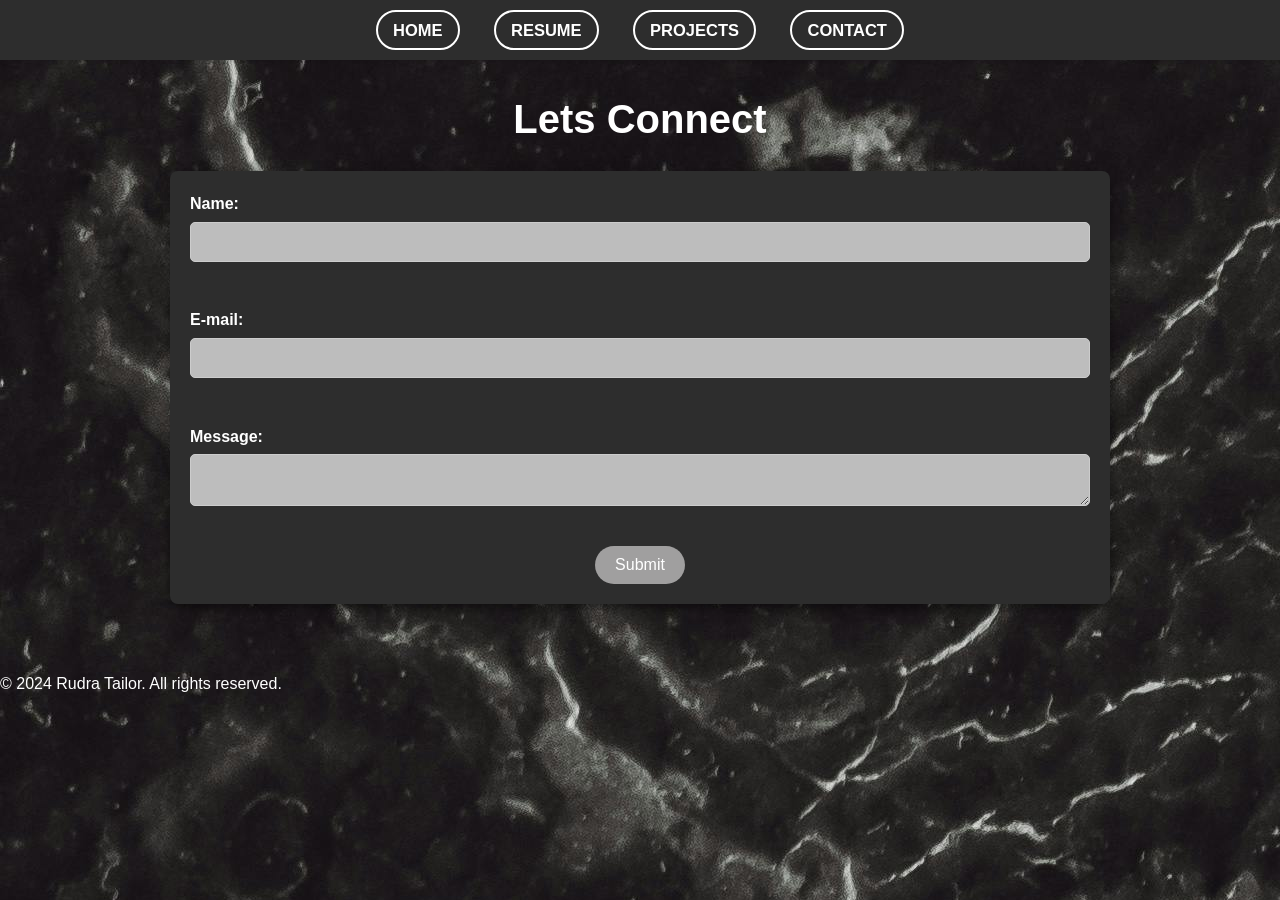
<file: contact.html>
<!DOCTYPE html>
<html lang="en">

<head>
    <meta charset="UTF-8">
    <meta name="viewport" content="width=device-width, initial-scale=1.0">
    <meta name="author" content="Rudra Tailor">
    <title>Rudra Tailor | Contact</title>
    <link rel="stylesheet" href="style.css">
    <link rel="icon" href="user.png" type="image/x-icon">
</head>

<body class="bg">
    <nav>
        <ul>
            <li><a href="index.html">Home</a></li>
            <li><a href="resume.html">Resume</a></li>
            <li><a href="projects.html">Projects</a></li>
            <li><a href="contact.html">Contact</a></li>
        </ul>
    </nav>
    <h1 class="head">Lets Connect</h1>
    <div class="container">
        <form>
            <label for="name">Name:</label>
            <input type="text" id="name" name="name" required>
            <br>
            <label for="email">E-mail:</label>
            <input type="email" id="email" name="email" required>
            <br>
            <label for="message">Message:</label>
            <textarea id="message" name="message" required></textarea>
            <div class="center-button">
                <button id="subbtn" type="submit">Submit</button>
            </div>
        </form>
    </div>

    <footer>
        <br><br>
        <p>&copy; 2024 Rudra Tailor. All rights reserved.</p>
    </footer>
</body>

</html>
</file>
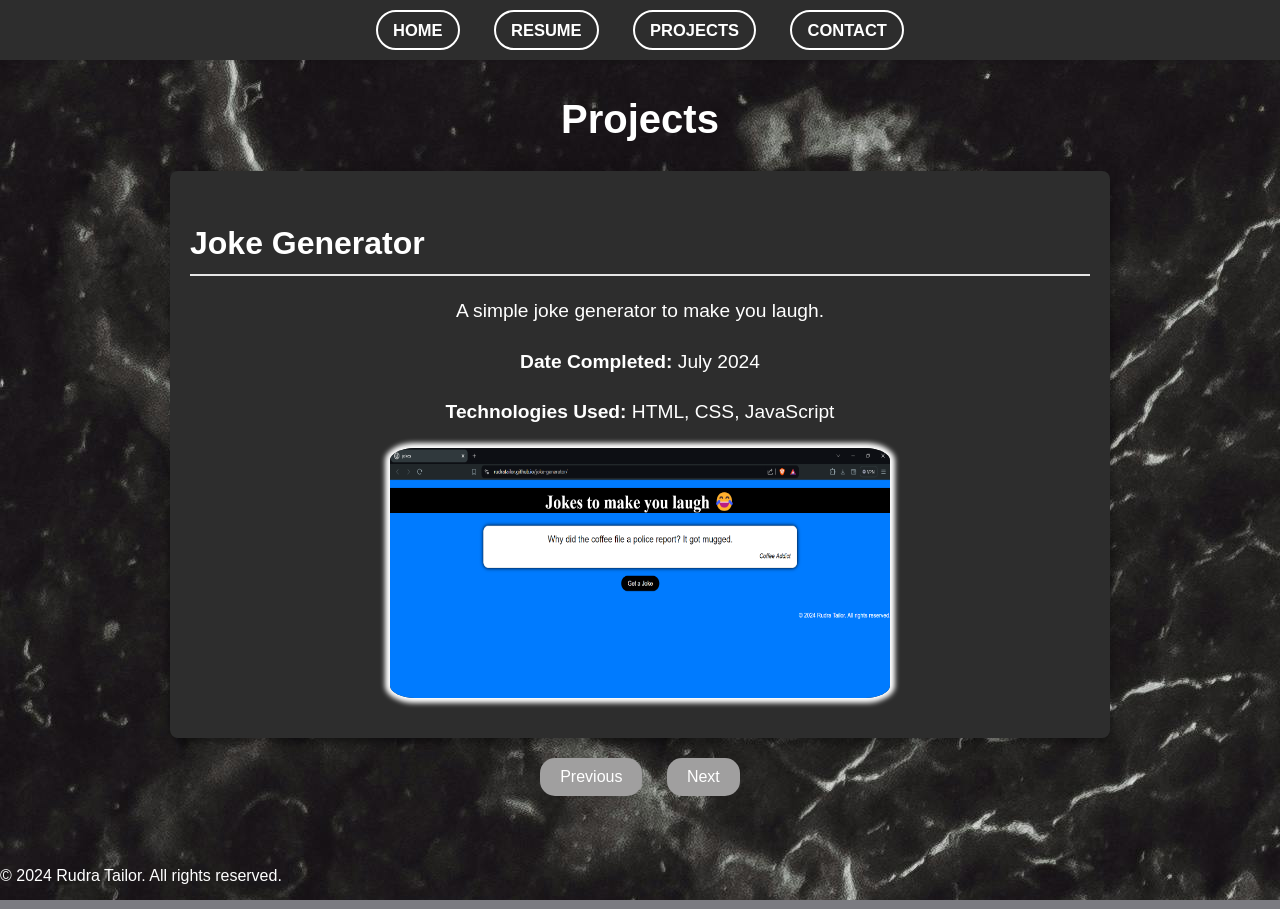
<file: projects.html>
<!DOCTYPE html>
<html lang="en">

<head>
    <meta charset="UTF-8">
    <meta name="viewport" content="width=device-width, initial-scale=1.0">
    <meta name="author" content="Rudra Tailor">
    <title>Rudra Tailor | Projects</title>
    <link rel="stylesheet" href="style.css">
    <script defer src="script.js"></script>
    <link rel="icon" href="project.png" type="image/x-icon">
</head>

<body>
    <header>
        <nav>
            <ul>
                <li><a href="index.html">Home</a></li>
                <li><a href="resume.html">Resume</a></li>
                <li><a href="projects.html">Projects</a></li>
                <li><a href="contact.html">Contact</a></li>
            </ul>
        </nav>
    </header>

    <h1 class="head">Projects</h1>

    <div class="container">
        <div class="project active">
            <h2>Joke Generator</h2>
            <p>A simple joke generator to make you laugh.</p>
            <p><strong>Date Completed:</strong> July 2024</p>
            <p><strong>Technologies Used:</strong> HTML, CSS, JavaScript</p>
            <a href="https://rudratailor.github.io/joke-generator/" target="_blank">
                <img src="joke.png" alt="Joke Generator" class="proj-image">
            </a>
        </div>

        <div class="project">
            <h2>Tool Rental Management System</h2>
            <p>A database project designed to track, schedule, and manage the rental of tools and equipment. It
                streamlines inventory control, reservation handling, and maintenance scheduling.</p>
            <p><strong>Date Completed:</strong> June 2024</p>
            <p><strong>Technologies Used:</strong>MS Access, SSMS, MySQL server</p>
            <img src="toolrental.jpg" alt="Tool Rental Management" class="proj-image">
        </div>

        <div class="project">
            <h2>Python modules</h2>
            <p>A python module designed to complete simple and necessary tasks quickly.</p>
            <p><strong>Date Completed:</strong> March 2024</p>
            <p><strong>Technologies Used:</strong> Python, VScode</p>
            <a href="https://github.com/RudraTailor/python-module" target="_blank">
                <img src="pythonmod.png" alt="Python Module" class="proj-image">
            </a>
        </div>

        <div class="project">
            <h2>WEB3 Project</h2>
            <p>A blockchain-based buying and trading tokens website to ensure transparency and security in the process.
            </p>
            <p><strong>Date Completed:</strong> April 2022</p>
            <p><strong>Technologies Used:</strong> Typedream framework, HTML, CSS, JavaScript, Third web smart
                contracts,
                Polygon blockchain, Ethereum</p>
            <a href="https://boredypunks.typedream.app/" target="_blank">
                <img src="web3.png" alt="WEB3 Web" class="proj-image">
            </a>
        </div>
    </div>

    <div class="controls">
        <button id="previous">Previous</button>
        <button id="next">Next</button>
    </div>

    <footer>
        <br><br>
        <p>&copy; 2024 Rudra Tailor. All rights reserved.</p>
    </footer>
</body>

</html>
</file>
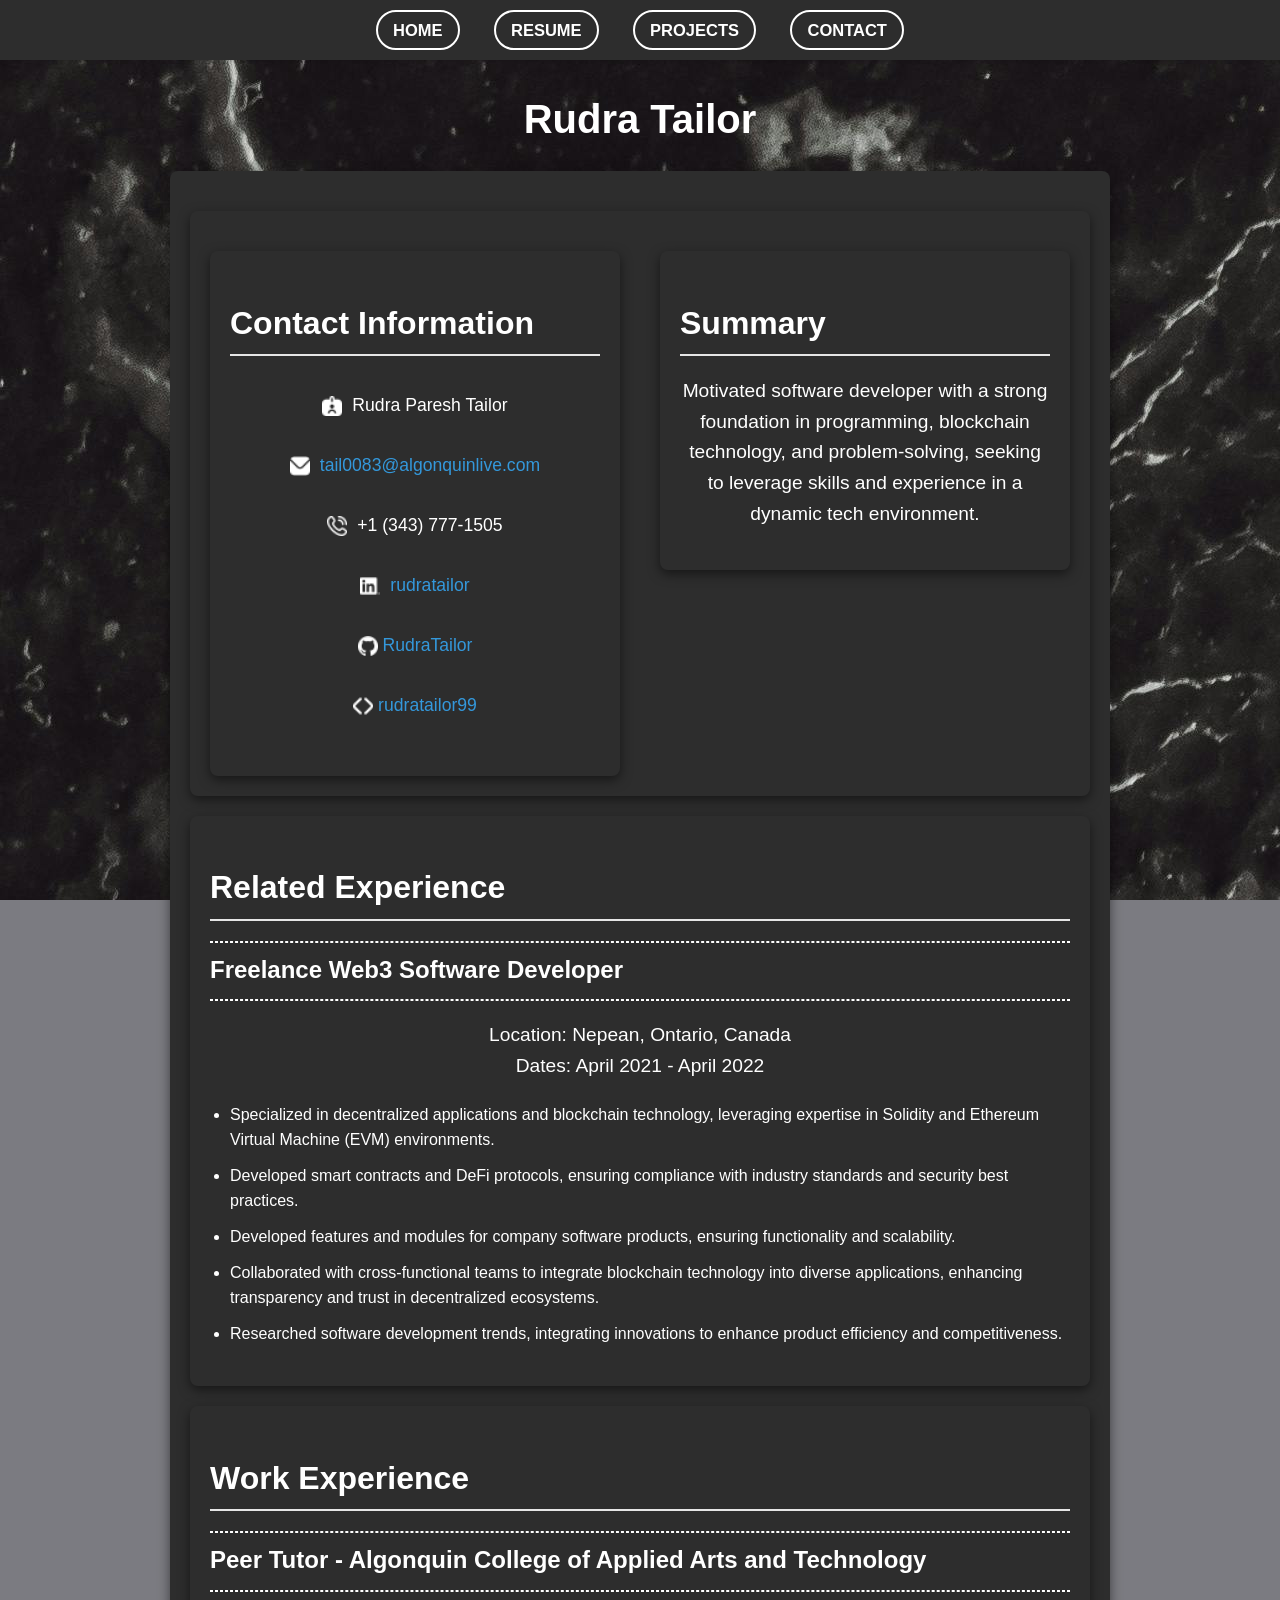
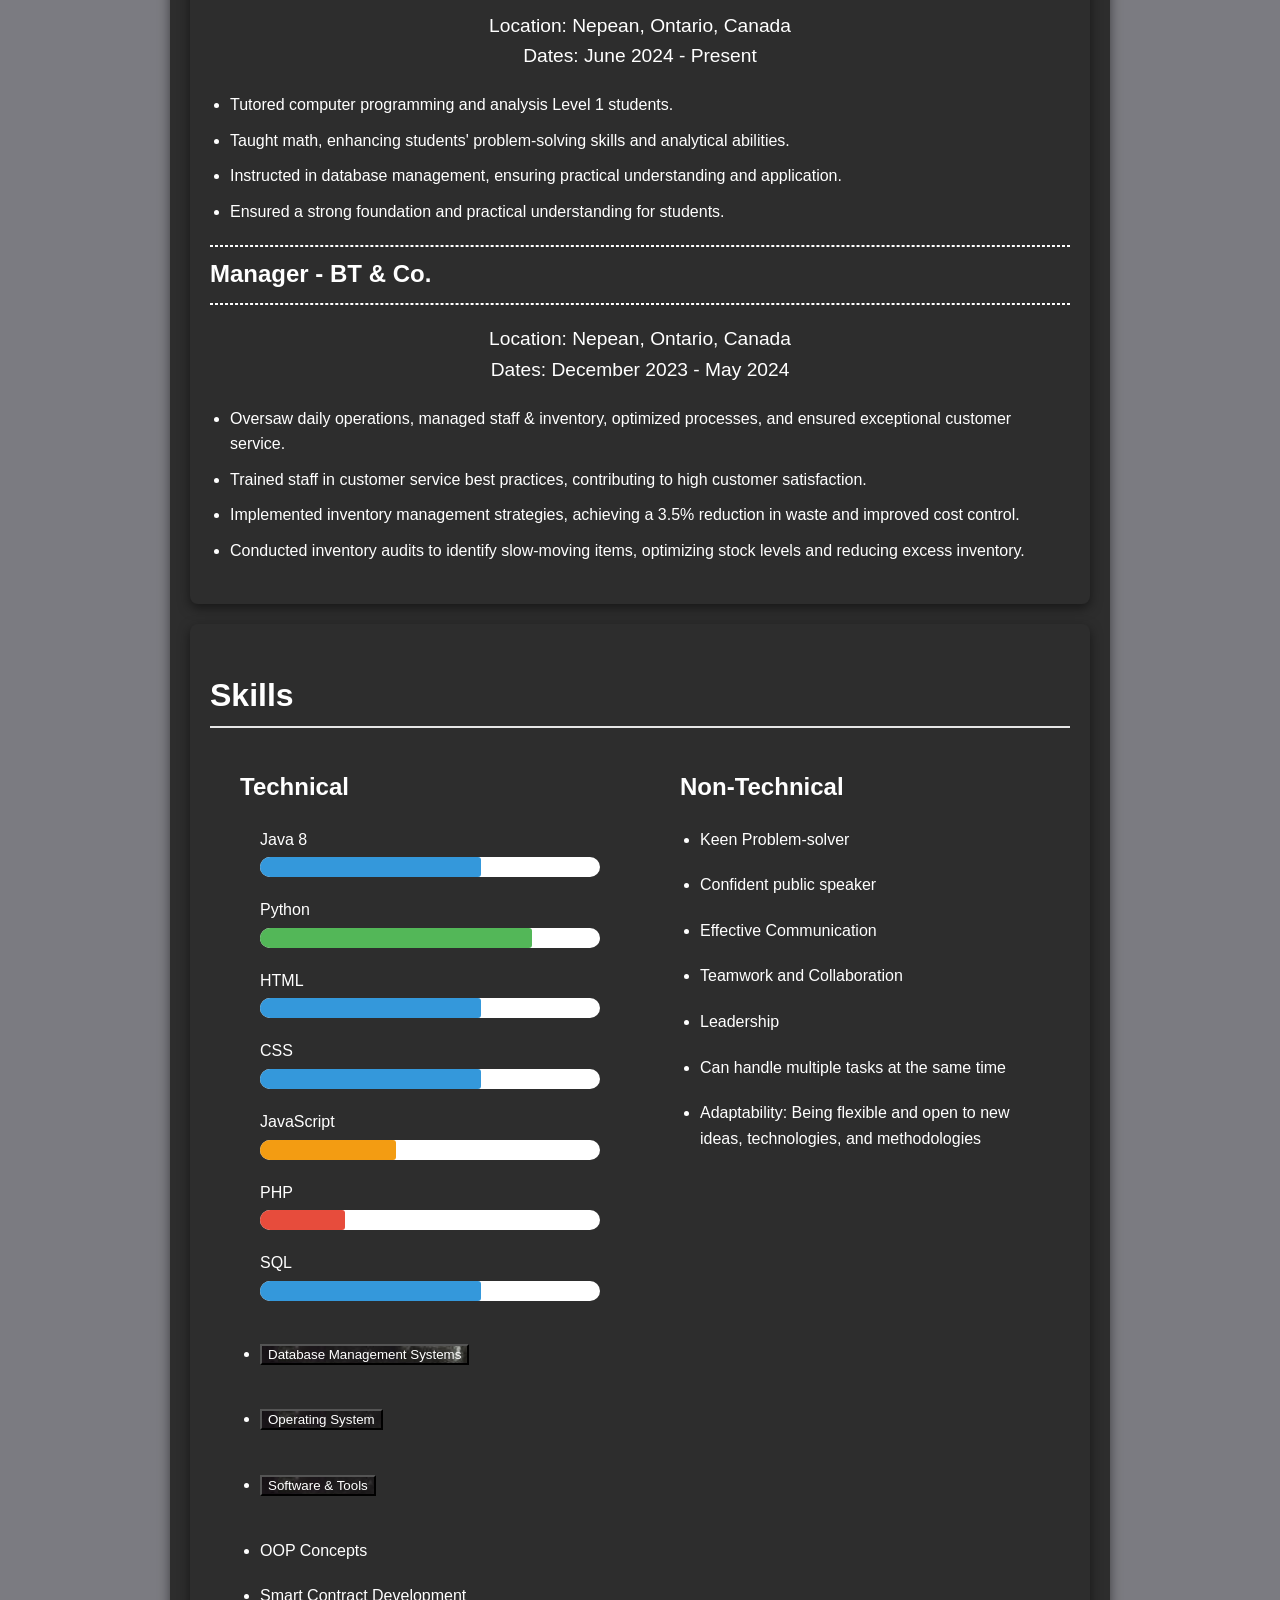
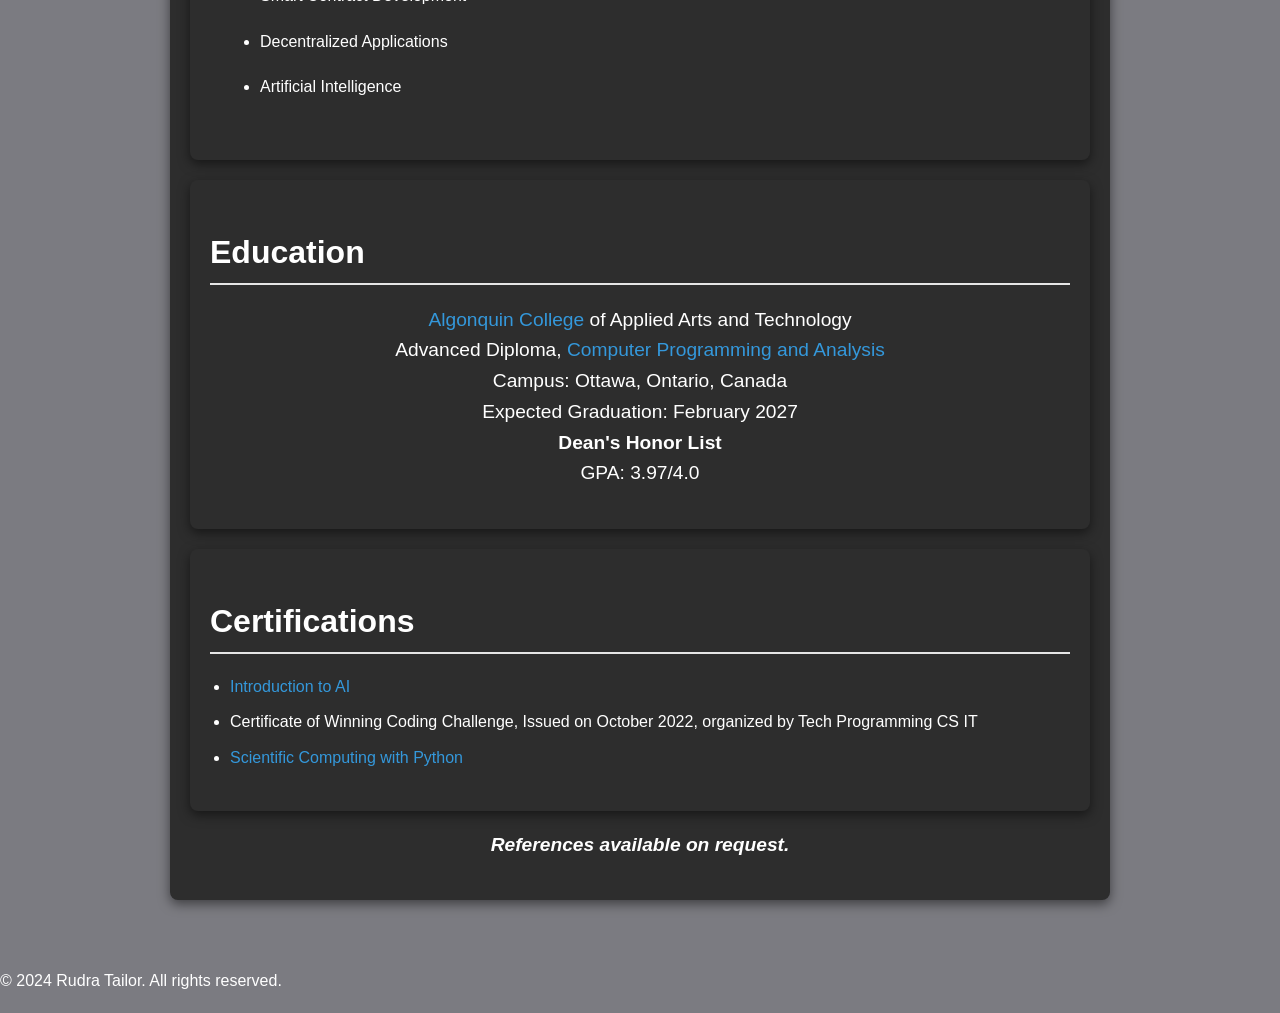
<file: resume.html>
<!DOCTYPE html>
<html lang="en">

<head>
    
    <meta charset="UTF-8"> 
    <meta name="viewport" content="width=device-width, initial-scale=1.0"> 
    <meta name="author" content="Rudra Tailor">
    <title>Rudra Tailor | Resume</title>

   
    <link rel="stylesheet" href="style.css">
    <link rel="icon" href="resume.png" type="image/x-icon"> 
</head>

<body>
    <header>
        <nav>
            <ul>
                
                <li><a href="index.html">Home</a></li>
                <li><a href="resume.html">Resume</a></li>
                <li><a href="projects.html">Projects</a></li>
                <li><a href="contact.html">Contact</a></li>
            </ul>
        </nav>
    </header>

    
    <h1 class="head">Rudra Tailor</h1>

    <div class="container">
        <div class="split-container">
            <div class="split left">
                <div class="container">
                    <h2>Contact Information</h2>
                    <div class="contact-info">
                        <div id="contact-icon">
                            <p>
                                <img src="name.png" alt="Name :" class="contact-icon"> Rudra Paresh Tailor<br>
                                <img src="mail.png" alt="E-mail :" class="contact-icon"> <a
                                    href="mailto:tail0083@algonquinlive.com">tail0083@algonquinlive.com</a><br>
                                <img src="phone.png" alt="Phone :" class="contact-icon"> +1 (343) 777-1505<br>
                                <img src="linkedin.png" alt="LinkedIn :" class="contact-icon"> <a
                                    href="https://www.linkedin.com/in/rudratailor">rudratailor</a><br>
                                <img src="github.png" alt="Github :" class="contact-icon"><a
                                    href="https://github.com/RudraTailor">RudraTailor</a><br>
                                <img src="leetcode.png" alt="LeetCode :" class="contact-icon"><a
                                    href="https://leetcode.com/u/rudratailor99">rudratailor99</a>
                            </p>
                        </div>
                    </div>
                </div>
            </div>

            <div class="split right">
                <div class="container">
                    <h2>Summary</h2>
                    <p>Motivated software developer with a strong foundation in programming, blockchain technology, and
                        problem-solving, seeking to leverage skills and experience in a dynamic tech environment.</p>
                </div>
            </div>
        </div>

        <div class="container">
            <h2>Related Experience</h2>
            <hr>
            <h3>Freelance Web3 Software Developer</h3>
            <hr>
            <p>Location: Nepean, Ontario, Canada<br>
                Dates: April 2021 - April 2022</p>
            <ul>
                <li>Specialized in decentralized applications and blockchain technology, leveraging expertise in
                    Solidity and Ethereum Virtual Machine (EVM) environments.</li>
                <li>Developed smart contracts and DeFi protocols, ensuring compliance with industry standards and
                    security best practices.</li>
                <li>Developed features and modules for company software products, ensuring functionality and
                    scalability.</li>
                <li>Collaborated with cross-functional teams to integrate blockchain technology into diverse
                    applications, enhancing transparency and trust in decentralized ecosystems.</li>
                <li>Researched software development trends, integrating innovations to enhance product efficiency and
                    competitiveness.</li>
            </ul>
        </div>

        <div class="container">
            <h2>Work Experience</h2>
            <hr>
            <h3>Peer Tutor - Algonquin College of Applied Arts and Technology</h3>
            <hr>
            <p>Location: Nepean, Ontario, Canada<br>
                Dates: June 2024 - Present</p>
            <ul>
                <li>Tutored computer programming and analysis Level 1 students.</li>
                <li>Taught math, enhancing students' problem-solving skills and analytical abilities.</li>
                <li>Instructed in database management, ensuring practical understanding and application.</li>
                <li>Ensured a strong foundation and practical understanding for students.</li>
            </ul>

            <hr>
            <h3>Manager - BT & Co.</h3>
            <hr>
            <p>Location: Nepean, Ontario, Canada<br>
                Dates: December 2023 - May 2024</p>
            <ul>
                <li>Oversaw daily operations, managed staff & inventory, optimized processes, and ensured exceptional
                    customer service.</li>
                <li>Trained staff in customer service best practices, contributing to high customer satisfaction.</li>
                <li>Implemented inventory management strategies, achieving a 3.5% reduction in waste and improved cost
                    control.</li>
                <li>Conducted inventory audits to identify slow-moving items, optimizing stock levels and reducing
                    excess inventory.</li>
            </ul>
        </div>

        <div class="container">
            <h2>Skills</h2>
            <div class="skills-container">

                <div class="skills">
                    <div class="technical">
                        <h3>Technical</h3>
                        <ul id="bar-list">
                            <li> Java 8
                                <div class="bar-container">
                                    <div class="bar intermediate"></div>
                                </div>
                            </li>
                            <li> Python
                                <div class="bar-container">
                                    <div class="bar intermediate-advance"></div>
                                </div>
                            </li>
                            <li>HTML
                                <div class="bar-container">
                                    <div class="bar intermediate"></div>
                                </div>
                            </li>
                            <li>CSS
                                <div class="bar-container">
                                    <div class="bar intermediate"></div>
                                </div>
                            </li>
                            <li>JavaScript
                                <div class="bar-container">
                                    <div class="bar novice-intermediate"></div>
                                </div>
                            </li>
                            <li>PHP
                                <div class="bar-container">
                                    <div class="bar novice"></div>
                                </div>
                            </li>
                            <li>SQL
                                <div class="bar-container">
                                    <div class="bar intermediate"></div>
                                </div>
                            </li>
                        </ul>


                        <div class="dropdown">
                            <ul>
                                <li><button class="dropbtn">Database Management Systems</button>
                                    <div class="dropdown-content">
                                        <a href="#">MS Access</a>
                                        <a href="#">SSMS</a>
                                        <a href="#">MongoDB</a>
                                        <a href="#">PostgreSQL</a>
                                    </div>
                                </li>
                            </ul>
                        </div>
                        <br>
                        <div class="dropdown">
                            <ul>
                                <li><button class="dropbtn">Operating System</button>
                                    <div class="dropdown-content">
                                        <a href="#">Linux</a>
                                        <a href="#">Windows</a>
                                        <a href="#">MacOS</a>
                                    </div>
                                </li>
                            </ul>
                        </div>
                        <br>
                        <div class="dropdown">
                            <ul>
                                <li><button class="dropbtn">Software & Tools</button>
                                    <div class="dropdown-content">
                                        <a href="#">VS Code</a>
                                        <a href="#">Eclipse IDE</a>
                                        <a href="#">MySQL Workbench</a>
                                        <a href="#">SQL Server</a>
                                        <a href="#">Python IDE</a>
                                        <a href="#">VMware Workstation</a>
                                        <a href="#">Office 365</a>
                                    </div>
                                </li>
                            </ul>
                        </div>
                        <ul>
                            <li>OOP Concepts
                            <li>Smart Contract Development
                            <li>Decentralized Applications
                            <li>Artificial Intelligence
                        </ul>
                    </div>

                    <div class="non-technical">
                        <h3>Non-Technical</h3>
                        <ul>
                            <li>Keen Problem-solver</li>
                            <li>Confident public speaker</li>
                            <li>Effective Communication</li>
                            <li>Teamwork and Collaboration</li>
                            <li>Leadership</li>
                            <li>Can handle multiple tasks at the same time</li>
                            <li>Adaptability: Being flexible and open to new ideas, technologies, and methodologies</li>
                        </ul>
                    </div>

                </div>
            </div>
        </div>

        <div class="container">
            <h2>Education</h2>
            <p><a href="https://www.algonquincollege.com/" target="_blank">Algonquin College</a> of Applied Arts and
                Technology<br>
                Advanced Diploma, <a
                    href="https://www.algonquincollege.com/sat/program/computer-programming-and-analysis/"
                    target="_blank">Computer Programming and Analysis</a><br>
                Campus: Ottawa, Ontario, Canada<br>
                Expected Graduation: February 2027<br>
                <strong>Dean's Honor List</strong><br>
                GPA: 3.97/4.0
            </p>
        </div>

        <div class="container">
            <h2>Certifications</h2>
            <ul>
                <li><a href="https://www.linkedin.com/learning/certificates/601f19aaa2f1661e3a991dc6f53ed2fae75f2a4a024e1c20e20eb41330df79d1?u=2199673"
                        target="_blank">Introduction to AI</a></li>
                <li>Certificate of Winning Coding Challenge, Issued on October 2022, organized by Tech Programming CS IT
                </li>
                <li><a href="https://www.freecodecamp.org/certification/rudratailor28/scientific-computing-with-python-v7"
                        target="_blank">Scientific Computing with Python</a></li>
            </ul>
        </div>

        <p><em><strong>References available on request.</strong></em></p>
    </div>

    <footer>
        <br><br>
        <p>&copy; 2024 Rudra Tailor. All rights reserved.</p>
    </footer>
</body>

</html>
</file>
<file: style.css>
/* General styles */
body {
  font-family: -apple-system, BlinkMacSystemFont, "Segoe UI", Roboto,
    "Helvetica Neue", Arial, sans-serif;
  margin: 0;
  padding: 0;
  background-color: #7b7b81;
  color: #ffff;
  line-height: 1.6;
  background-image: url(bg.jpg);
  background-attachment: fixed;
}

.container {
  max-width: 900px;
  margin: 0 auto;
  padding: 20px;
  background-color: #2d2d2d;
  box-shadow: 0 4px 12px rgba(0, 0, 0, 0.5);
  border-radius: 8px;
  margin-top: 20px;
}

.head {
  color: #ffff;
}
h1,
h2,
h3 {
  font-weight: 600;
  margin-bottom: 10px;
  color: #ffff;
}

h1 {
  font-size: 2.5em;
  text-align: center;
}

h2 {
  font-size: 2em;
  border-bottom: 2px solid #e5e5e5;
  padding-bottom: 5px;
  margin-bottom: 20px;
}

h3 {
  font-size: 1.5em;
  margin-top: 0px;
}

hr {
  border-style: dashed;
}

p,
ul {
  margin-bottom: 20px;
}

a {
  color: #3498db;
  text-decoration: none;
}

a:hover {
  text-decoration: none;
}

img {
  max-width: 100%;
  height: auto;
  display: block;
  margin: 20px auto;
}

/* Navigation styles */
nav {
  background-color: #2d2d2d;
  padding: 10px 0;
  box-shadow: 0 2px 4px rgba(0, 0, 0, 0.1);
}

nav ul {
  list-style-type: none;
  padding: 0;
  margin: 0;
  text-align: center;
}

nav ul li {
  display: inline;
  margin: 0 15px;
  display: inline-block;
  padding: 5px 15px;
  border: 2px solid #ffff;
  border-radius: 50px;
  font-size: 15px;
}

nav ul li a {
  color: #ffff;
  font-weight: bold;
  font-size: 1.1em;
  text-transform: uppercase;
}

nav ul li:hover {
  background-color: #bdbdbd;
}
nav ul li a:hover {
  color: #000;
}

/* Index page specific styles */
.container p {
  text-align: center;
  font-size: 1.2em;
}

.container img {
  width: 500px;
  height: 250px;
  transition: box-shadow 0.2s ease-in-out;
}

#pfp {
  border-radius: 100%;
  height: 200px;
  width: 200px;
  transition: box-shadow 0.3s ease-in-out;
}
#pfp:hover {
  box-shadow: 0 0 20px #ffff;
}

/* Resume page specific styles */

/*sublist*/
.dropdown {
  position: relative;
  display: inline-block;
}

.dropdown-content {
  display: none;
  position: absolute;
  background-color: #5b5a5a;
  min-width: 160px;
  box-shadow: 0px 8px 16px 0px rgba(0, 0, 0, 0.2);
  z-index: 1;
}

.dropdown-content a {
  color: #ffffff;
  padding: 12px 16px;
  text-decoration: none;
  display: block;
}

.dropdown-content a:hover {
  background-color: #9b9999;
}
.dropdown:hover .dropdown-content {
  display: block;
}
.dropbtn {
  background-image: url(bg.jpg);
  color: #ffffff;
  box-shadow: none;
}

.split-container {
  display: flex;
  max-width: 900px;
  margin: 0 auto;
  padding: 20px;
  background-color: #2d2d2d;
  box-shadow: 0 4px 12px rgba(0, 0, 0, 0.5);
  border-radius: 8px;
  margin-top: 20px;
}

.split {
  width: 50%;
  padding: 0px;
}

.left {
  border-right: 1px;
}

.right {
  padding-left: 40px;
}

#contact-icon {
  text-align: left;
}
.contact-info p {
  font-size: 1.1em;
}

.contact-info img {
  width: 20px;
  height: 20px;
  vertical-align: middle;
  margin-right: 5px;
}
.contact-icon {
  display: inline-flex;
  align-items: center;
}
ul {
  list-style-type: disc;
  padding-left: 20px;
}

ul li {
  margin-bottom: 10px;
}

.sub-list {
  list-style-type: square;
}

/* Skill bars */
#bar-list {
  list-style-type: none;
}

.skills-container {
  max-width: 800px;
  margin: 0 auto;
  padding: 20px;
}

.skills-container h2 {
  text-align: center;
  color: #fff;
}

.skills {
  display: flex;
  justify-content: space-between;
}

.technical,
.non-technical {
  width: 45%;
}

.skills ul li {
  margin: 20px 0;
}

.bar-container {
  width: 100%;
  background-color: #ffff;
  border-radius: 20px;
  overflow: hidden;
  margin-top: 5px;
}

.bar {
  height: 20px;
  border-radius: 3px;
}

/* BAR LEVELS */
.advance {
  background-color: #2db734;
  width: 95%;
}
.intermediate-advance {
  background-color: #53b758;
  width: 80%;
}
.intermediate {
  background-color: #3498db;
  width: 65%;
}
.novice-intermediate {
  background-color: #f39c12;
  width: 40%;
}
.novice {
  background-color: #e74c3c;
  width: 25%;
}

/* Projects page specific styles */
.proj-image {
  border-radius: 5%;
  height: 50px;
  width: 50px;
  box-shadow: 0 0 5px 5px #ffff;
}

.project {
  display: none;
}

.project.active {
  display: block;
}

.controls {
  text-align: center;
  margin-top: 20px;
}

.controls button {
  background-color: #a09f9f;
  color: #ffff;
  border: #3498db;
  border-width: 10cm;
  padding: 10px 20px;
  font-size: 1em;
  cursor: pointer;
  margin: 0 10px;
  border-radius: 15px;
}

#next:hover {
  background-color: #53b758;
}
#previous:hover {
  background-color: #e74c3c;
}

/* Contact page specific styles */
form {
  display: flex;
  flex-direction: column;
}

form label {
  margin-bottom: 5px;
  font-weight: bold;
}

form input,
form textarea {
  margin-bottom: 20px;
  padding: 10px;
  font-size: 1em;
  border: 1px solid #ccc;
  border-radius: 5px;
}

#subbtn {
  background-color: #a09f9f;
  color: #ffff;
  border: none;
  padding: 10px 20px;
  font-size: 1em;
  cursor: pointer;
  border-radius: 50px;
}

#subbtn:hover {
  background-image: url(bg.jpg);
  opacity: 0.8;
}
.center-button {
  display: flex;
  justify-content: center;
  margin-top: 20px;
}

form textarea {
  max-width: 880px;
  background-color: #bdbdbd;
}
form input {
  background-color: #bdbdbd;
}

@media (max-width: 600px) {
  .container {
    padding: 10px;
  }

  h1 {
    font-size: 2em;
  }

  h2 {
    font-size: 1.5em;
  }

  h3 {
    font-size: 1.2em;
  }

  p,
  ul {
    font-size: 1em;
  }
}
</file>
